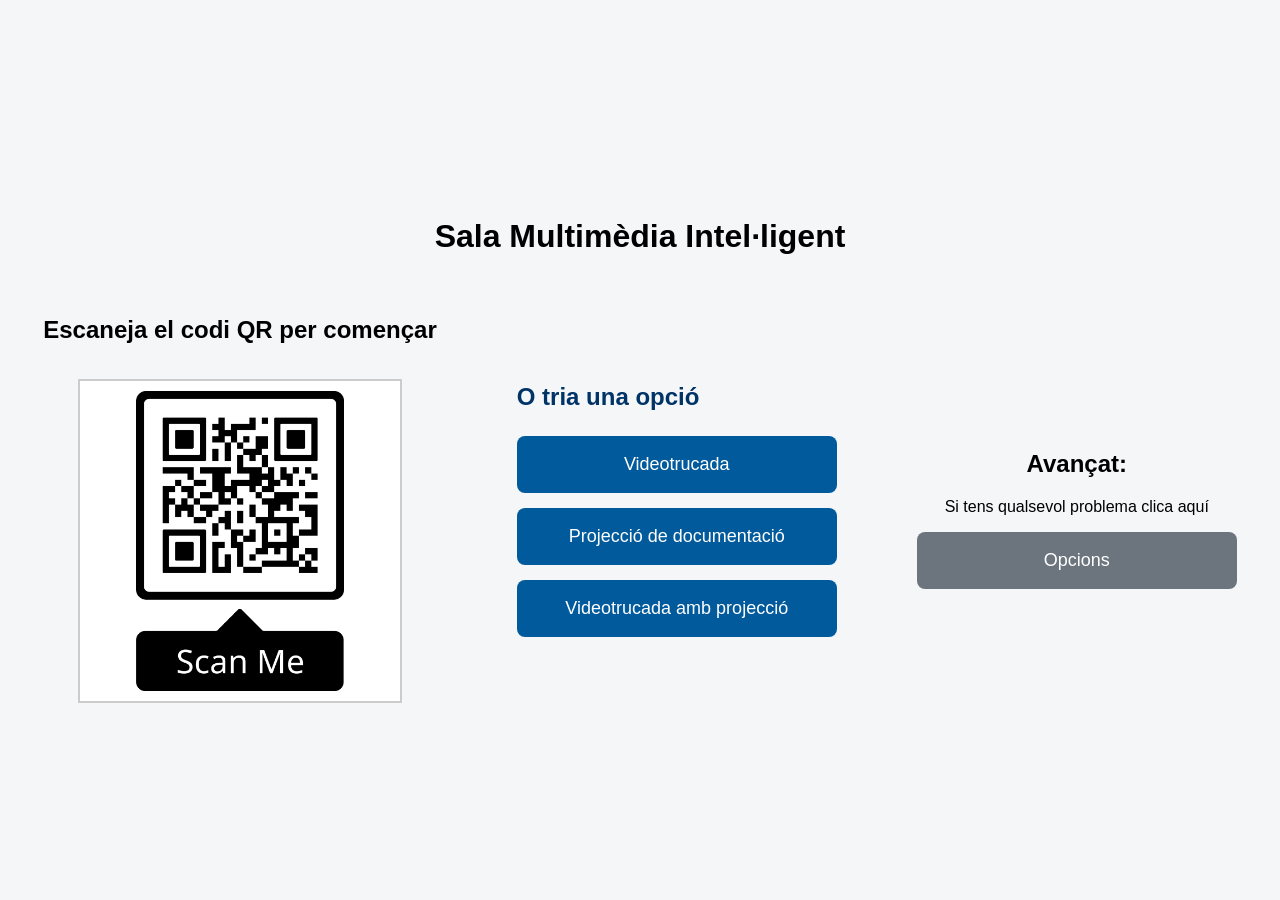
<file: index.html>
<!DOCTYPE html>
<html lang="ca">
<head>	
	<meta charset="UTF-8">
	<title>Sala Multimèdia Intel·ligent</title>
	<link rel="stylesheet" href="style.css">
	<script src="app.js" defer></script>
</head>
<body>
	<div class="container">
		<h1>Sala Multimèdia Intel·ligent</h1>
		
		<!--Zona central, dues columnes-->
		<div class="main-content">
		
		<!--Columna esquerra pel QR-->
        <div class="qr-section">
			<h2>Escaneja el codi QR per començar</h2>
			<img src="img/qrofficelink.png" alt="Codi QR d'accés">
		</div>
        
		<!--Columna dreta per opcions -->
        <div class="options-section">			
			<h2>O tria una opció</h2>
			
			<!--Botó Videotrucada-->
			<button onclick="obrirTeamsNovaReunio()">
				Videotrucada
			</button>
			<!--POPUP videotrucada-->
			<div id="teams-popup" class="teams-popup">
				<div class="teams-popup-content">
					<h2>Obrint Microsoft Teams...</h2>
					<p>Quan s'obri Teams, clica a <strong>"Nova reunió"</strong> per iniciar una videotrucada.</p>
					<p id="countdown">Obrint en 5 segons...</p>
					<img src="img/teamsnovareunio.png" alt="Captura Teams">
				</div>
			</div>
	
			<!--Botó Projecció-->
			<button onclick="obrirOffice()">
				Projecció de documentació
			</button>
			<!--POPUP Projecció-->
			<div id="office-popup" class="teams-popup">
				<div class="teams-popup-content">
					<h2>Obrint Microsoft Office...</h2>
					<p>Inicia sessió amb el teu compte corporatiu per accedir als documents online.</p>
					<p id="office-countdown"></p>
					<img src="img/office.png" alt="Microsoft Office">
				</div>
			</div>
			
			<!--Botó Videotrucada amb projecció-->
			<button onclick="obrirVideotrucadaProjectada()">
				Videotrucada amb projecció
			</button>
			<!--POPUP Videotrucada amb projecció-->
			<div id="combo-popup" class="teams-popup">
				<div class="teams-popup-content">
					<h2>Preparant videotrucada i projecció...</h2>
					<p>S'obrirà Microsoft Teams per iniciar la reunió i Microsoft Office per compartir documentació.</p>
					<p id="combo-countdown"></p>
					<img src="img/videotrucada-projectada.png" alt="Videotrucada amb projecció">
				</div>
			</div>
			</div>
			
			<!--Botó Opcions-->
			<div class="advanced">
				<h2>Avançat:</h2>
				<p>Si tens qualsevol problema clica aquí</p>
				<button class="secondary" onclick="location.href='control.html'">
					Opcions
				</button>
			</div>
			</div>
		</div>
	</div>
	</body>
</html>
</file>
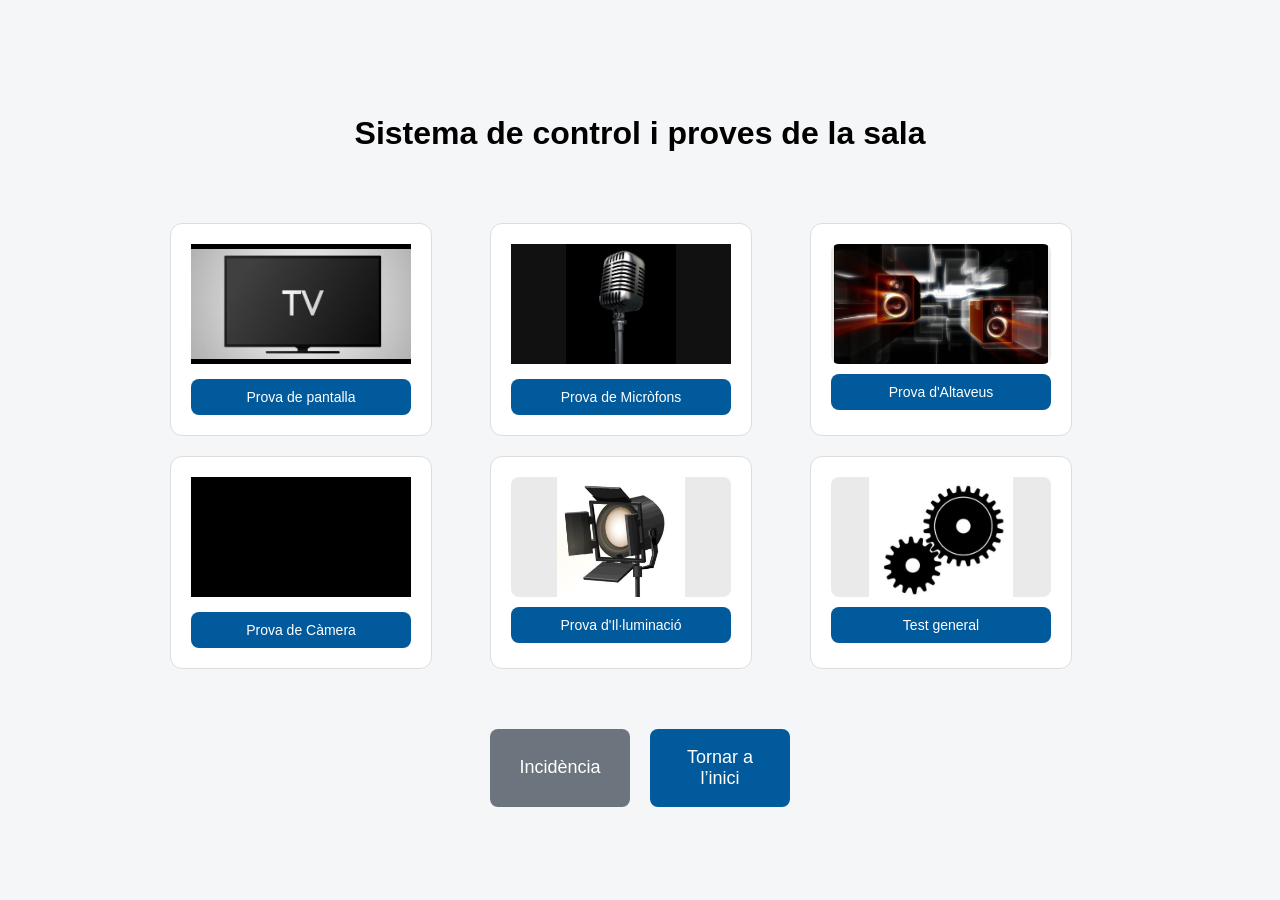
<file: control.html>
<!DOCTYPE html>
<html lang="ca">
<head>
	<meta charset="UTF-8">
	<title>Control de la sala</title>
	<link rel="stylesheet" href="style.css">
	<script src="app.js" defer></script>	
</head>
<body>
	<div class="container">
		<h1>Sistema de control i proves de la sala</h1>		
		<!--Zona central, tres columnes, graella de proves -->		
		<div class="control-grid">
			
			<!--Botó Activar Pantalla-->
			<div class="control-card" onclick="activarPantalla()">
				<div id="screen-container">
					<img id="screen-img" src="img/pantalla.jpg" alt="Pantalla">
				</div>
				<button>Prova de pantalla</button>
			</div>
			
			<!--Botó Activar Micròfon-->
			<div class="control-card" onclick="activarMicrofon()">
				<div id="mic-container">
					<img id="mic-img" src="img/micro.jpg">
					<div id="mic-level"></div>
				</div>
				<button>Prova de Micròfons</button>
			</div>
			
			<!--Botó Activar Altaveus-->
			<div class="control-card" onclick="activarAltaveus()">
				<div class="card-image">
					<img id="speaker-img" src="img/audio.jpg">
				</div>
				<button>Prova d'Altaveus</button>
			</div>
			
			<!--Botó Activar Càmera-->
			<div class="control-card" onclick="activarCamera()">
				<div id="camera-container">
					<video id="video" autoplay playsinline></video>
				</div>
				<button>Prova de Càmera</button>
			</div>
			
			<!--Botó Control Il·luminació-->
			<div class="control-card" onclick="controlDispositiu('Il·luminació')">
				<div class="card-image">
					<img id="llum-img" src="img/llum-img.jpg">
				</div>
				<button>Prova d'Il·luminació</button>
			</div>			
			
			<!--Botó Test General-->
			<div class="control-card" onclick="testGeneral()">
				<div class="card-image">
					<img id="test-img" src="img/test.jpg">
				</div>
				<button>Test general</button>
			</div>
			<p id="resultat"></p>
			
			<!--Botns Incidència i tornar a inici-->
			
			<div class="bottom-actions">
				<!--Botó Incidència -->
				<button class="secondary" onclick="location.href='incidencia.html'">
					Incidència
				</button>
				<!--Botns Inici -->
				<button class="home-btn" onclick="location.href='index.html'">
					Tornar a l’inici
				</button>
			</div>
		</div>
		</body>
</html>
</file>
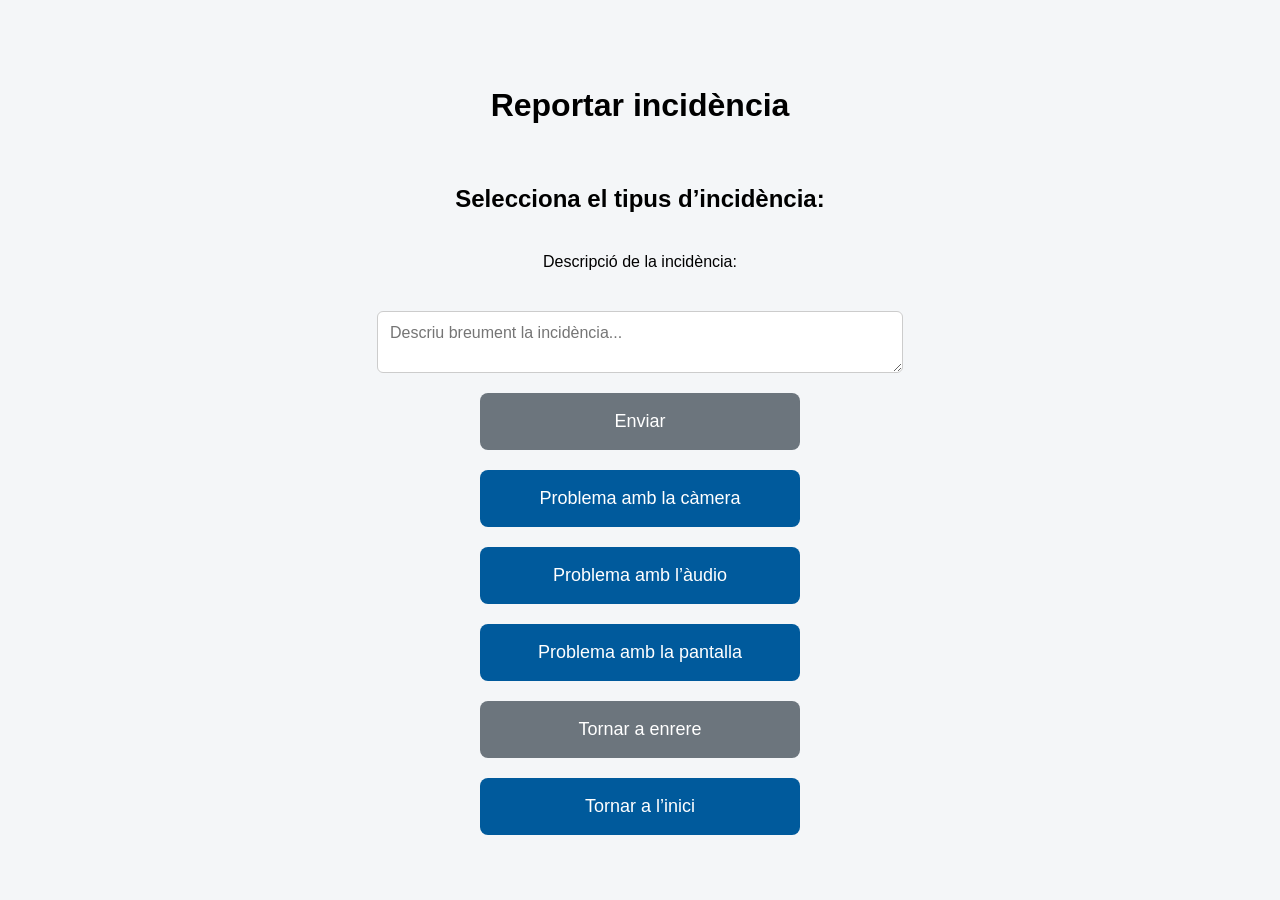
<file: incidencia.html>
<!DOCTYPE html>
<html lang="ca">
<head>	
    <meta charset="UTF-8">
    <title>Gestió d’incidències</title>
    <link rel="stylesheet" href="style.css">
    <script src="app.js"></script>
</head>
<body>
	<!--Zona central, una columna -->
	<div class="container">
		<h1>Reportar incidència</h1>
		<h2>Selecciona el tipus d’incidència:</h2>
		
		<!--Text per reportar -->
		<label for="descripcio">Descripció de la incidència:</label>
		<div class="text-area">
			<textarea id="descripcio" placeholder="Descriu breument la incidència..."></textarea>
		</div>
		
		<!--Botó enviar -->
		<button class="secondary" onclick="reportarIncidencia('')">
			Enviar
		</button>
		
		<!--Botó enviar incidència càmera -->
		<button onclick="reportarIncidencia('Càmera')">
			Problema amb la càmera
		</button>
		
		<!--Botó enviar incidència àudio -->
		<button onclick="reportarIncidencia('Àudio')">
			Problema amb l’àudio
		</button>
		
		<!--Botó enviar incidència pantalla -->
		<button onclick="reportarIncidencia('Pantalla')">
			Problema amb la pantalla
		</button>
		
		<!--Botó tornar enrere -->
		<button class="secondary" onclick="location.href='control.html'">
			Tornar a enrere
		</button>
		
		<!--Botó tornar a l'inici -->
		<button class="home-btn" onclick="location.href='index.html'">
			Tornar a l’inici
		</button>
	</div>
	</body>
</html>
</file>
<file: style.css>
body {
	margin: 0;
	font-family: Arial, Helvetica, sans-serif;
	background-color: #f4f6f8;
}
/*Contenidor general*/
.container {
	height: 100vh;
	display: flex;
	flex-direction: column;
	justify-content: center;
	align-items: center;
	gap: 20px;
	text-align: center;
}
h1 {
    color:black;
}
/*Contenidor en dos columnes*/
.main-content {
	display: flex;
	flex-direction: row;
	gap: 80px;
	align-items: center;
}

/*Columna esquerra QR*/
.qr-section {
	display: flex;
	flex-direction: column;
	align-items: center;
	gap: 15px;
}
.qr-section img {
	width: 300px;
	height: 300px;
	object-fit: contain;
	border: 2px solid #ccc;
	padding: 10px;
	background-color: white;
}
/*Columna dreta opcions*/
.options-section {
	display: flex;
	flex-direction: column;
	gap: 15px;
	align-items: flex-start;
}
.options-section h2 {
	margin-bottom: 10px;
	color: #003366;
}
/*Botons*/
button {
	width: 320px;
	padding: 18px;
	font-size: 18px;
	border: none;
	border-radius: 8px;
	background-color: #005a9c;
	color: white;
	cursor: pointer;
}
button:hover {
	background-color: #00457a;
}
button.secondary {
	background-color: #6c757d;
}
button.secondary:hover {
	background-color: #5a6268;
}
/*Subapartat avançat*/
.advanced {
	margin-top: 20px;
	text-align: center;
}
/* Graella de control */
.control-grid {
    display: grid;
    grid-template-columns: repeat(3, 300px);
    gap: 20px;
	justify-content: center;
    margin-top: 30px;
}
.control-card {
    background-color: white;
    border: 1px solid #ddd;
    border-radius: 12px;
    padding: 20px;
    width: 220px;
    cursor: pointer;
    transition: transform 0.2s, box-shadow 0.2s;
    text-align: center;
}
.control-card:hover {
    transform: translateY(-5px);
    box-shadow: 0 6px 15px rgba(0,0,0,0.1);
}
/*Placeholder imatge*/
.card-image {
    width: 100%;
    height: 120px;
    background-color: #eaeaea;
    border-radius: 8px;
    margin-bottom: 10px;
	overflow: hidden;
}

.card-image img {
    width: 100%;
    height: 100%;
    object-fit: contain;
}
.bottom-actions {
    margin-top: 40px;
    display: flex;
    gap: 20px;
}
.control-card button {
	width: 100%;
	padding: 10px;
	font-size: 14px;
}
/*CSS Camera*/
#camera-container {
    width: 100%;
    height: 120px;
	background-color: #000;
    display: flex;
    align-items: center;
    justify-content: center;
    overflow: hidden;
	margin-bottom: 15px;
}

/*CSS Video*/
#video {
    width: 100%;
    height: 100%;
    object-fit: contain;
    display: none; /*ocult inicialment*/
}

/*CSS Microfon*/
#mic-container {
    position: relative;
    width: 100%;
    height: 120px;
    background-color: #111;
    display: flex;
    align-items: flex-end;
    justify-content: center;
    margin-bottom: 15px;
    overflow: hidden;
}

#mic-container img {
    position: absolute;
    width: 100%;
    height: 100%;
    object-fit: contain;
    z-index: 1;
}

#mic-level {
    position: relative;
    width: 50%;
    height: 10px;
    background-color: lime;
    display: none;
    z-index: 2; /* per sobre de la imatge */
    transition: height 0.1s;
}
/*CSS Pantalla*/
#screen-container {
    width: 100%;
    height: 120px;
    background-color: black;
    display: flex;
    align-items: center;
    justify-content: center;
	overflow: hidden;
	margin-bottom: 15px;	
}
#screen-container img {
	width: 100%;
    height: 100%;
    object-fit: contain;
}
#screen-test {
    width: 100%;
    height: 100%;
    display: none;
}
/*CSS Area*/
textarea {
	width: 500px;
    display: flex;
    gap: 8px;
    margin-top: 20px;
	padding: 12px;
	font-size: 16px;
	border-radius: 6px;
	border: 1px solid #ccc;
	font-family: Arial, Helvetica, sans-serif;
}


/*OPCIO REUNIO TEAMS VIDEOTRUCADA*/
/* POPUP TEAMS */

.teams-popup {
    display: none;
    position: fixed;
    top: 0;
    left: 0;
    width: 100%;
    height: 100%;
	background-color: rgba(0,0,0,0.7);
    justify-content: center;
    align-items: center;
    z-index: 9999;
}

.teams-popup-content {
    background-color: white;
    padding: 30px;
    border-radius: 12px;
    width: 500px;
    text-align: center;
    box-shadow: 0 6px 20px rgba(0,0,0,0.3);
}

.teams-popup-content img {
    width: auto;
    margin-top: 20px;
    border-radius: 8px;
}
</file>
